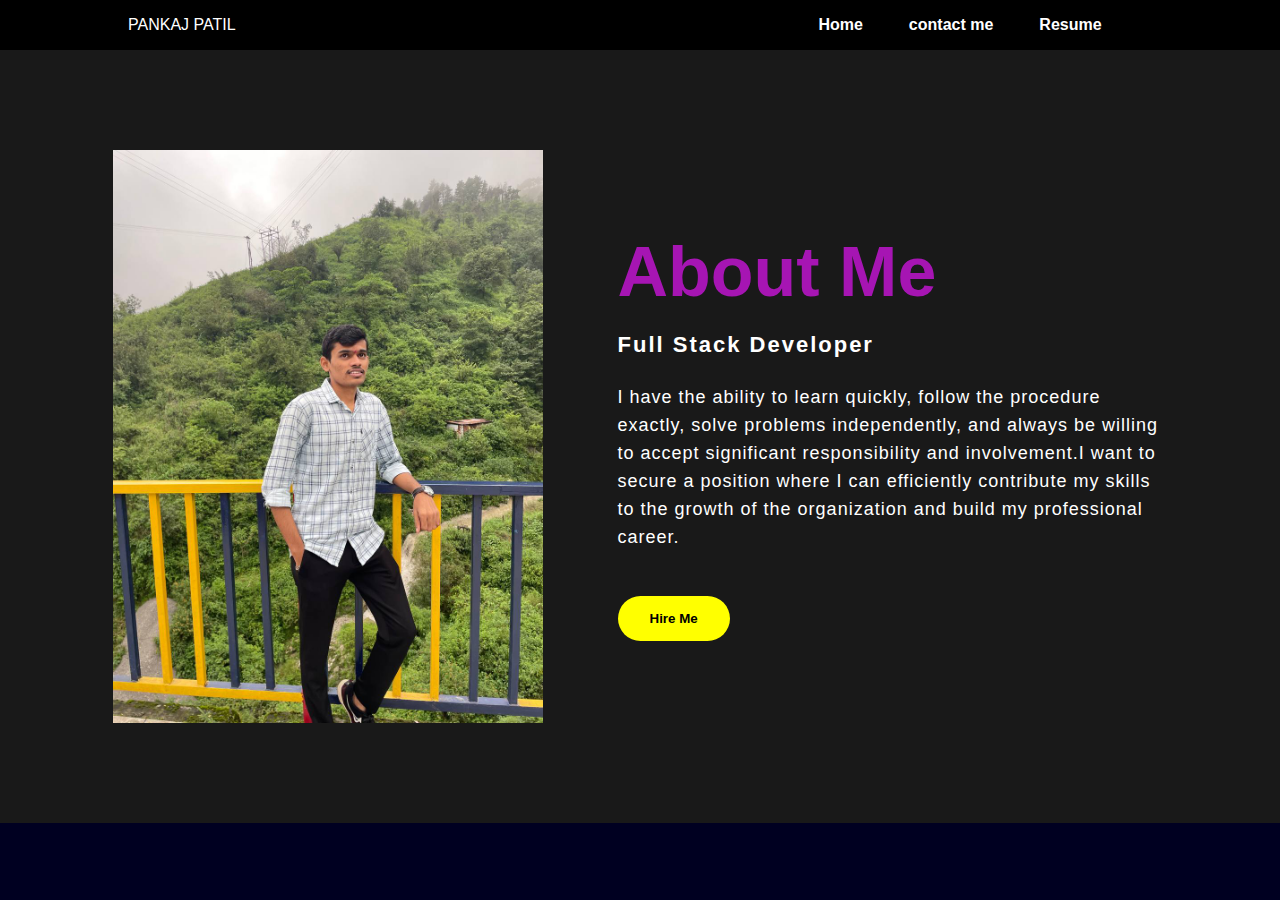
<file: about.html>
<!DOCTYPE html>
<html lang="en">
<head>
    <meta charset="UTF-8">
    <meta name="viewport" content="width=device-width, initial-scale=1.0">
    <title>Document</title>
    <link rel="stylesheet" href="Portfolio.css" >
</head>
<body>
    <header>
        <nav>

            <div class="left">PANKAJ PATIL</div>
            <div class="right">
                <ul>
                    <li><a href="index.html">Home</li></a>
                    <li><a href="Contactme.html">contact me</li></a>
                    <li><a href="Pankaj-CV .pdf">Resume</li></a>
                
                </ul>
                
            </div>
        </nav>
            
        </div>
    </header>

    
    <section id="About" class="about">
        <div class="infoAbout">
            <img src="allimages/about.jpeg" alt="#">
            <div class="aboutText">
                <h2><span>About</span> Me</h2>
                <h5>Full Stack <span>Developer</span></h5>
                <p>I have the ability to learn quickly, follow the procedure exactly, solve problems independently,
                and always be willing to accept significant responsibility and involvement.I want to secure a position
                where I can efficiently contribute my skills to the growth of the organization and build my professional
                career.</p>
                <a href="https://drive.google.com/file/d/1JjJKXh7Sl1pPBhogySjyLy33DEmjQQu5/view?usp=drivesdk"><button type="button">Hire Me</button></a>
            </div>
        </div>
    </section>
     <!-- <main>
        <section class="aboutsection">
            <div class="about-leftsection">
                <div>Hi there! My name is NIKHIL PATIL and I am currently completed a PG course CDAC from CDAC NEW DELHI. I am excited to connect with professionals in the field of software development, particularly those with expertise in Java, React, .NET and Springboot.

                    As a student of CDAC, I have been exposed to a range of technologies and tools in the software development space, but I have found myself particularly drawn to Java, React, and Springboot. These technologies offer immense potential to create efficient and scalable software applications, and I am eager to continue learning and growing in these areas.
                    </div>
            </div>
            <div class="about-rightsection">
                <img src="allimages/about.jpeg" alt="">
            </div>
            
        </section>
        <hr>
        <h1 class="about-footer">Thank You</h1>
    </main>  -->
</body>
</html>
</file>
<file: Portfolio.css>
*{
    margin: 0;
    padding: 0;

 }
body{
 background-color: rgb(0, 0, 33); 
 color: white;
 
}

nav{
    display: flex;
    justify-content: space-around;
    align-items: center;
    height: 50px;
    background-color: black;
}
nav ul{
    display: flex;
    justify-content: center;
}
nav ul li{
    list-style: none;
    margin:0 23px ;
    size: 1rem;
}

nav ul li a{
    text-decoration: none;
    color: white;
    font-weight: bold;
   
}

nav ul li a:hover{
  color: rgb(230, 11, 230);
  size: 2rem;
   
}
.left{

    size: 2rem;
}

.firstsection{
    display: flex;
    justify-content: space-around;
    margin:100px 0;
}

.firstsection div{
    width: 30%;
}

.leftsection{
   
     margin: 30px 0;
    font-size: 2rem;
    font-weight: bold;
}

.rightsection img{
    width: 50%;
    
    
}
/* Add this style in your CSS file or in a style block in the head of your HTML file */
#download-resume-btn {
    background-color:darkgoldenrod;
    color: white;
    padding: 10px 20px;
    font-size: 16px;
    cursor: pointer;
    border: none;
    border-radius: 5px;
    margin-left: 10%;
  }
  
  #download-resume-btn:hover {
    background-color: #45a049;
  }
  

.purple{ 
    color: rgb(68, 121, 236);
}


#element{
  
    color: rgb(81, 81, 230);
}

.secondsection{
    max-width: 80vw;
    margin: auto;
    height: 80vh;
}

main hr{
    border: 0;
    background: #5047f0;
    height: 1.2px;
    margin: 60px 84px;
}

.secondsection .box{

    background: white;
    width: 80vw;
    height: 2px;
    margin: 56px 0;
    display: flex;
    margin-top: 10%;

}

.secondsection .vertical{

    height: 93px;
    width: 2px;
    background-color: white;
    margin: 0 100px;

}

.image-top{
    width: 80px;
    position: relative;
    top: -55px;
    left: -9px;
  

}

.vertical-tittle{
    
    position: relative;
    top: 40px;
    width: 160px;
    color: rgb(184, 181, 11);
}

.vertical-desc{

    position: relative;
    width: 160px;
    font-size: 13px;
    top: 55%;
    color: rgb(32, 218, 187);
    
}

footer{
   
    /* background-color: rgb(26, 16, 46); */
    height: 100px;
    margin: 0px;
    background-image: url(allimages/black.avif);
  

}

.footer{
  display: flex;
  padding: 50px 122px;
  justify-content: space-evenly;

}

.footer .ul{
 
    list-style: none;
    justify-content: space-evenly;

}

.footer-rights{
    text-align:center;
    color:rgb(224, 210, 15);
    padding :40px 0px;
    background-color: black;
}


/*******************for about***************/


/* 

.aboutsection{
    display: flex;
    justify-content: space-around;
    margin:100px 0;
}

.aboutsection > div{
    width: 40%;
}

.about-leftsection{
   
     margin: 30px 0;
    font-size: 15px;   

}

.about-rightsection img{
    width: 80%;
    height: 400px;
    
    
}

 .about-footer{
    text-align: center;
    margin-bottom: 20px;
    margin-top: 10px;
}

.skills{

    padding-top: 20px;
    margin: 20px 20px;
    height: 50px;
    background-color: blanchedalmond;
} */
.about {
    width: 100%;
    padding: 100px 0px;
    background-color: #191919;
}

.about img {
    height: auto;
    width: 430px;
}

.aboutText {
    width: 550px;
}

.infoAbout {
    width: 1130px;
    max-width: 95%;
    margin: 0 auto;
    display: flex;
    align-items: center;
    justify-content: space-around;
}

.aboutText h2 {
    color: rgb(166, 21, 179);
    font-size: 70px;
    text-transform: capitalize;
    margin-bottom: 20px;
}

.aboutText h5 {
    color: white;
    letter-spacing: 2px;
    font-size: 22px;
    margin-bottom: 25px;
    text-transform: capitalize;

}

.aboutText p {
    color: white;
    letter-spacing: 1px;
    line-height: 28px;
    font-size: 18px;
    margin-bottom: 45px;
}

button {
    background-color: yellow;
    color: black;
    border: 2px solid transparent;
    font-weight: bold;
    padding: 13px 30px;
    margin-bottom:auto;
    border-radius: 30px;
    transition: .4s;

}

button:hover {
    background-color: transparent;
    color: white;
    border: 2px solid yellow;
    cursor: pointer;
    transform: scale(1.2);

}
/* skill css */

.skill {
    background: black;
    width: 100%;
   margin: auto;
    text-align: center;
   
   

}

.title {
    color: rgba(185, 14, 228, 0.938);
    font-size: 40px;
    width: 1130px;
    margin: 30px auto;
    text-align: center;

}
/* 
.box-1 {
    display: flex;
    justify-content: center;
    align-items: center;
    margin: auto;
    

}



.card {
    height: 365px;
    width: 200px;
    padding: 20px 35px;
    background: #191919;
    border-radius: 20px;
    position: relative;
    margin: 15px;
    overflow: hidden;
    text-align: center;
}

.card svg {
    font-size: 50px;
    text-align: center;
    margin: 10px 0px;
}

.card h5 {
    color: white;
    font-size: 23px;
    margin-bottom: 10px;
}

.prgh p {
    color: yellow;
    font-size: 15px;
    line-height: 25px;
}

/* my projects*/

.skills .title::after{
    content: "what i know";
}
.skills .skills-content .column{
    width: calc(50% - 30px);
}



.skills-content{
    display: flex;
    justify-content: space-between;
    flex-wrap: wrap;
}

.left{
    flex-basis: 30%;
    padding: 0% 10%;
}


.right{
    flex-basis: 30%;
    padding: 0% 10%;
}




.skills .skills-content .left .bars{
    margin-bottom: 15px;
}
.skills .skills-content .left .info{
    display: flex;
    margin-bottom: 5px;
    align-items: center;
    justify-content: space-between;
}
.skills .skills-content .left span{
    font-weight: 500;
    font-size: 18px;
}
.skills .skills-content .left .line{
    height: 5px;
    width: 100%;
    background: lightgrey;
    position: relative;
}
.skills .skills-content .left .line::before{
    content: "";
    position: absolute;
    height: 100%;
    left: 0;
    top: 0;
    background: rgb(101, 156, 191);
}

.skills-content .left .java::before{
    width: 90%;
}
.skills-content .left .sql::before{
    width: 90%;
}
.skills-content .left .c::before{
    width: 80%;
}

.skills-content .left .html::before{
    width: 100%;
}
.skills-content .left .css::before{
    width: 100%;
}
.skills-content .left .js::before{
    width: 80%;
}
.skills-content .left .mysql::before{
    width: 80%;
}
.skills-content .left .mongodb::before{
    width: 80%;
}
.skills-content .left .oracle::before{
    width: 80%;
}


.skills .skills-content .right .bars{
    margin-bottom: 15px;
}
.skills .skills-content .right .info{
    display: flex;
    margin-bottom: 5px;
    align-items: center;
    justify-content: space-between;
}
.skills .skills-content .right span{
    font-weight: 500;
    font-size: 18px;
}
.skills .skills-content .right .line{
    height: 5px;
    width: 100%;
    background: lightgrey;
    position: relative;
}
.skills .skills-content .right .line::before{
    content: "";
    position: absolute;
    height: 100%;
    left: 0;
    top: 0;
    background: rgb(101, 156, 191);
}
.skills-content .right .spring-boot::before{
    width: 90%;
}
.skills-content .right .hibernate::before{
    width: 90%;
}
.skills-content .right .node::before{
    width: 80%;
}
.skills-content .right .react::before{
    width: 90%;
}
.skills-content .right .express::before{
    width: 80%;
}
.skills-content .right .net::before{
    width: 90%;
}
.skills-content .right .asp::before{
    width: 80%;
}
.skills-content .right .entity::before{
    width: 80%;
}
.skills-content .right .ado::before{
    width: 90%;
}
.skills-content .right .bootstrap::before{
    width: 100%;
}






.project {
    background-color: transparent;
    width: 100%;
    padding: 10px 0px;

}

.proTitle {
    color: rgb(234, 0, 255);
    font-size: 40px;
    width: 1130px;
    margin: 30px auto;
    text-align: center;

}

.box2 {
    display: flex;
    justify-content: center;
    align-items: center;
    min-height: 400px;

}

.card2 {
    height: 550px;
    width: 335px;
    padding: 20px 35px;
    background: black;
    border-radius: 20px;
    position: relative;
    margin: 15px;
    overflow: hidden;
    text-align: center;
}

.card2 img {
    margin: 40px -9px;
    width: 108%;
}
.card2 p {
    margin: 6px -20px;
    width: 108%;
}

.card2 img:hover {
    transform: scale(1.2);
    transition: ease-in;
}

.card2 h5 {
    color: white;
    font-size: 23px;
    margin-bottom: 10px;
} 


/* contact me*/
/* .contact {
    width: 100%;
    background: black;
    font-size: 14px;

}

.contactinfo {
    background: #191919;
    display: flex;
    justify-content: space-between;
    flex-wrap: wrap;

}


.contactMe {
    flex-basis: 25%;
    padding: 0% 10%; 
    color: white;
    border-radius: 10%;
}

.contactMe h3 {
    margin-bottom: 50px;
    font-weight: 600;
}

.reachMe {
    flex-basis: 30%;
     padding: 5% 10%;
    background-image: url(allimages/pattern.webp);
    color: black;
    border-radius: 10%;
}

.contact h1 {
    color: white;
    margin-bottom: 5px;
    text-align: center;

}

.contact p {
    color: white;
    margin-bottom: 10px;
    text-align: center;

}

.inputRow {
    display: flex;
    justify-content: space-between;
    margin-bottom: 20px;
}

.inputRow .inputGroup {
    flex-basis: 45%;
}

.inputGroup input {
    width: 100%;
    border: none;
    border-bottom: 1px solid white;
    outline: none;
    padding-bottom: 5px;
    background: transparent;
    color: white;
}

label {
    margin-bottom: 6px;
    display: block;
    color: goldenrod;
}

textarea {
    width: 100%;
    border: 1px solid goldenrod;
    outline: none;
    padding: 10px;
    box-sizing: border-box;
    background: transparent;
    color:goldenrod;
}

.reachtMe h3 {
    margin-bottom: 50px;
    font-weight: 600;

}

tr td:first-child {
    padding-right: 40px;
}

tr td {
    padding-top: 40px;
} */

body {
    font-family: 'Arial', sans-serif;
    margin: 0;
    padding: 0;
    box-sizing: border-box;
  }
  
  .contact-container {
    display: flex;
    justify-content: space-around;
    align-items: stretch;
    flex-wrap: wrap;
    padding: 20px;
  }
  
  .contact-card {
    width: calc(30% - 20px);
    padding: 20px;
    border-radius: 10px;
    box-shadow: 0px 0px 18px 0 #0000002c;
    margin-bottom: 20px;
    transition: 0.3s ease box-shadow;
    background-color: #fff;
    text-align: center;
  }
  
  .contact-card:hover {
    box-shadow: 0px 0px 5px 0 #0000002c;
  }
  
  .contact-card img {
    width: 80px;
    height: 80px;
    border-radius: 50%;
    margin-bottom: 10px;
  }
  
  .contact-card h2 {
    font-size: 1.5rem;
    margin-bottom: 10px;
  }
  
  .contact-card p,
  .contact-card a {
    margin: 0;
    color: #333;
    text-decoration: none;
  }
  .bold-text {
    font-weight: bold;
  }
</file>
